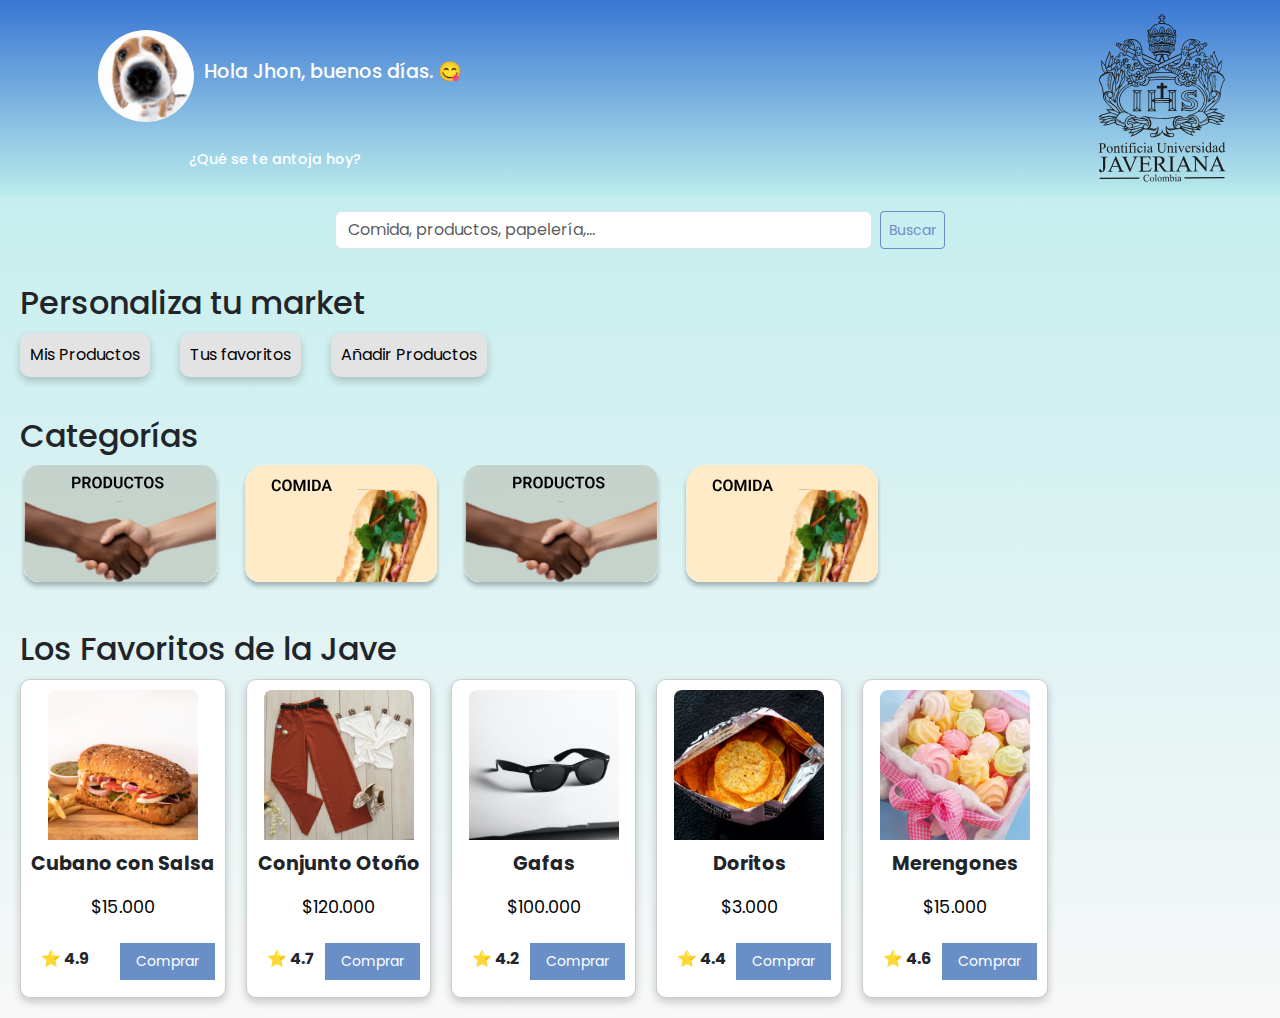
<file: src/main/resources/templates/index.html>
<!DOCTYPE html>
<html lang="es">
<head>
    <meta charset="UTF-8">
    <meta name="viewport" content="width=device-width, initial-scale=1.0">
    <title>Marketplace Javeriana</title>
    <link rel="stylesheet" href="../css/styles.css">
    <link href="https://cdn.jsdelivr.net/npm/bootstrap@5.3.0/dist/css/bootstrap.min.css" rel="stylesheet">
    <link rel="stylesheet" href="https://cdnjs.cloudflare.com/ajax/libs/font-awesome/5.15.3/css/all.min.css">
</head>
<body class="bodyHome">
    <header class="header">
        <div class="header-content">
            <div class="greeting">
                <img src="../img/usuario.svg" alt="Foto de perfil" class="profilePic">
                <h1 class="greeting-text">Hola Jhon, buenos días. 😋</h1>
                <h2 class="greeting-text-2">¿Qué se te antoja hoy?</h2>
            </div>
            
            <img src="../img/javeriana.svg" alt="Logo Javeriana" class="logo1">
        </div>
    </header>

    <section class="search-nav">
        <form class="d-flex"  role="search">
            <input class="form-control me-2" type="search" placeholder="Comida, productos, papelería,..." aria-label="Search">
            <button class="btn btn-outline-success btn-sm" type="submit">Buscar</button>
        </form>
    </section>
    
    <section class="most-searched">
        <h2 class="section-title">Personaliza tu market</h2>
        <div class="buttons">
            <a href="../templates/productos.html">
                <button class="button-item">Mis Productos</button>
            </a>
            <a href="../templates/favoritos.html">
                <button class="button-item">Tus favoritos</button>
            </a>
            <a href="../templates/aniadirProductos.html">
                <button class="button-item">Añadir Productos</button>
            </a>
        </div>
    </section>

    <section class="categories">
        <h2 class="section-title">Categorías</h2>
        <div class="category-list">
            <div class="category-item"  onclick="window.location.href = '../templates/productosComun.html'" >
                <img src="../img/producto.svg" alt="Productos" class="category-image">
            </div>
            <div class="category-item" onclick="window.location.href = '../templates/comida.html'">
                <img src="../img/comida.svg" alt="Comida" class="category-image">
            </div>
            <div class="category-item" onclick="window.location.href = '../templates/comida.html'">
                <img src="../img/producto.svg" alt="Productos" class="category-image">

            </div>
            <div class="category-item" onclick="window.location.href = '../templates/comida.html'">
                <img src="../img/comida.svg" alt="Comida" class="category-image">
            </div>
        </div>
    </section>

    <section class="favorites">
        <h2 class="section-title">Los Favoritos de la Jave</h2>
        <div class="product-list">
            <div class="product-item">
                <img src="../img/cubano.svg" alt="Cubano con Salsa" class="product-image">
                <p class="product-name">Cubano con Salsa</p>
                <p class="product-price">$15.000</p>
                 <!-- Contenedor de puntuación y favoritos -->
                <div class="rating-favorite">
                    <p class="product-rating">⭐ 4.9</p>
                    <button class="edit-btn" onclick="comProduct()">Comprar</button>
                </div>
            </div>
            <div class="product-item">
                <img src="../img/conjunto-otoño.svg" alt="Conjunto Otoño" class="product-image">
                <p class="product-name">Conjunto Otoño</p>
                <p class="product-price">$120.000</p>
                 <!-- Contenedor de puntuación y favoritos -->
                 <div class="rating-favorite">
                    <p class="product-rating">⭐ 4.7</p>
                    <button class="edit-btn" onclick="comProduct()">Comprar</button>
                </div>
            </div>
            <div class="product-item">
                <img src="../img/gafas.svg" alt="Gafas" class="product-image">
                <p class="product-name">Gafas</p>
                <p class="product-price">$100.000</p>
                 <!-- Contenedor de puntuación y favoritos -->
                 <div class="rating-favorite">
                    <p class="product-rating">⭐ 4.2</p>
                    <button class="edit-btn" onclick="comProduct()">Comprar</button>
                </div>
            </div>
            <div class="product-item">
                <img src="../img/doritos.svg" alt="Doritos" class="product-image">
                <p class="product-name">Doritos</p>
                <p class="product-price">$3.000</p>
                 <!-- Contenedor de puntuación y favoritos -->
                 <div class="rating-favorite">
                    <p class="product-rating">⭐ 4.4</p>
                    <button class="edit-btn" onclick="comProduct()">Comprar</button>
                </div>
            </div>
            <div class="product-item">
                <img src="../img/merengones.svg" alt="Merengones" class="product-image">
                <p class="product-name">Merengones</p>
                <p class="product-price">$15.000</p>
                 <!-- Contenedor de puntuación y favoritos -->
                 <div class="rating-favorite">
                    <p class="product-rating">⭐ 4.6</p>
                    <button class="edit-btn" onclick="comProduct()">Comprar</button>
                </div>
            </div>
        </div>
    </section>
    <!-- Submenu de compra -->
    <div class="submenu" id="purchaseForm" style="display: none;">
        <h3>Detalles de la compra</h3>
        <form id="purchaseDetails" onsubmit="confirmPurchase(event)">
            <div class="mb-3">
                <label for="quantity" class="form-label">Cantidad</label>
                <input type="number" class="form-control" id="quantity" placeholder="Cantidad de productos" required>
            </div>
            <div class="mb-3">
                <label for="description" class="form-label">Descripción</label>
                <input type="text" class="form-control" id="description" disabled>
            </div>
            <div class="mb-3">
                <label for="paymentMethod" class="form-label">Método de Pago</label>
                <select class="form-select" id="paymentMethod" required>
                    <option value="">Selecciona un método</option>
                    <option value="tarjeta">Tarjeta de Crédito</option>
                    <option value="efectivo">Efectivo</option>
                    <option value="paypal">PayPal</option>
                    <option value="paypal">Nequi</option>
                </select>
            </div>
            <button type="submit" class="btn btn-primary">Confirmar Compra</button>
        </form>
    </div>

    <script>
        function comProduct(productName) {
            var purchaseForm = document.getElementById("purchaseForm");

            // Alternar la visibilidad del submenú
            if (purchaseForm.style.display === "block") {
                purchaseForm.style.display = "none";  // Ocultar
            } else {
                purchaseForm.style.display = "block";  // Mostrar
                document.getElementById("description").value = productName;  // Actualizar la descripción
            }
        }

        function confirmPurchase(event) {
            event.preventDefault(); // Evitar la recarga de la página al enviar el formulario
            window.location.href = '../templates/procesarPago.html'; // Redirigir a la pasarela de pago
        }
    </script>
</body>
</html>
</file>
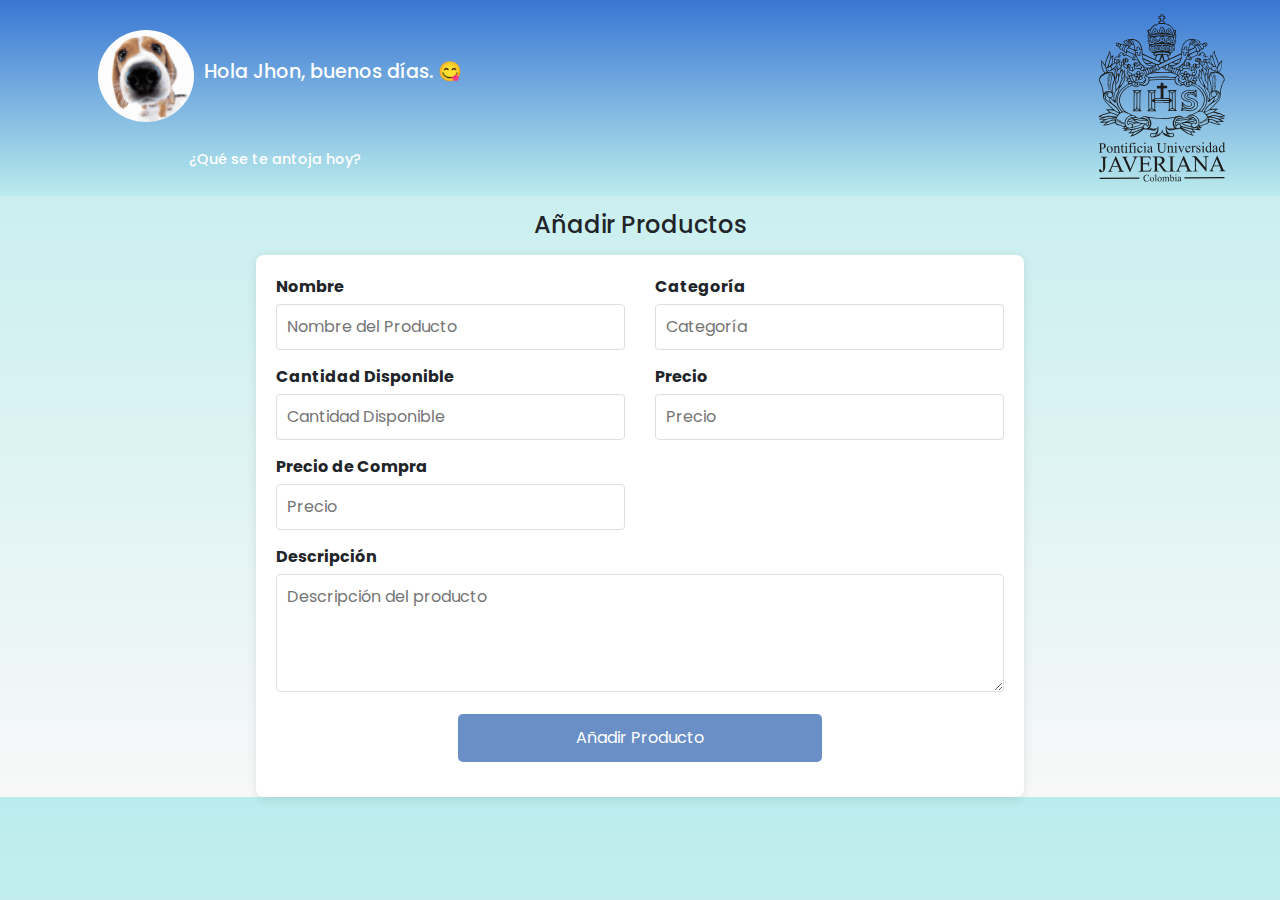
<file: src/main/resources/templates/aniadirProductos.html>
<!DOCTYPE html>
<html lang="es">
<head>
    <meta charset="UTF-8">
    <meta name="viewport" content="width=device-width, initial-scale=1.0">
    <title>Añadir Producto</title>
    <link rel="stylesheet" href="../css/styles.css">
    <link href="https://cdn.jsdelivr.net/npm/bootstrap@5.3.0/dist/css/bootstrap.min.css" rel="stylesheet">
    <link rel="stylesheet" href="https://cdnjs.cloudflare.com/ajax/libs/font-awesome/5.15.3/css/all.min.css">
</head>
<body class="bodyHome">
    <header class="header">
        <div class="header-content">
            <div class="greeting">
                <img src="../img/usuario.svg" alt="Foto de perfil" class="profilePic">
                <h1 class="greeting-text">Hola Jhon, buenos días. 😋</h1>
                <h2 class="greeting-text-2">¿Qué se te antoja hoy?</h2>
            </div>
            
            <img src="../img/javeriana.svg" alt="Logo Javeriana" class="logo1">
        </div>
    </header>

    <h1 class="title1-prod">Añadir Productos</h1>

    <section class="add-product-section">
        <form class="add-product-form">
            <!-- Nombre del Producto -->
            <div class="form-group">
                <label for="product-name">Nombre</label>
                <input type="text" id="product-name" placeholder="Nombre del Producto" required>
            </div>

            <!-- Categoría del Producto -->
            <div class="form-group">
                <label for="category">Categoría</label>
                <input type="text" id="product-name" placeholder="Categoría" required>
            </div>

            <!-- Cantidad Disponible -->
            <div class="form-group">
                <label for="quantity">Cantidad Disponible</label>
                <input type="number" id="quantity" placeholder="Cantidad Disponible" min="1" required>
            </div>

            <!-- Precio -->
            <div class="form-group">
                <label for="price">Precio</label>
                <input type="number" id="price" placeholder="Precio" min="0" step="0.01" required>
            </div>

            <!-- Precio -->
            <div class="form-group">
                <label for="price">Precio de Compra</label>
                <input type="number" id="price" placeholder="Precio" min="0" step="0.01" required>
            </div>

            <!-- Descripción -->
            <div class="form-group form-group-wide">
                <label for="description">Descripción</label>
                <textarea id="description" rows="4" placeholder="Descripción del producto" required></textarea>
            </div>

            <!-- Botón para añadir el producto -->
            <div class="form-group form-group-button">
                <button type="submit" class="add-product-btn">Añadir Producto</button>
            </div>
        </form>
    </section>
</body>
</html>
</file>
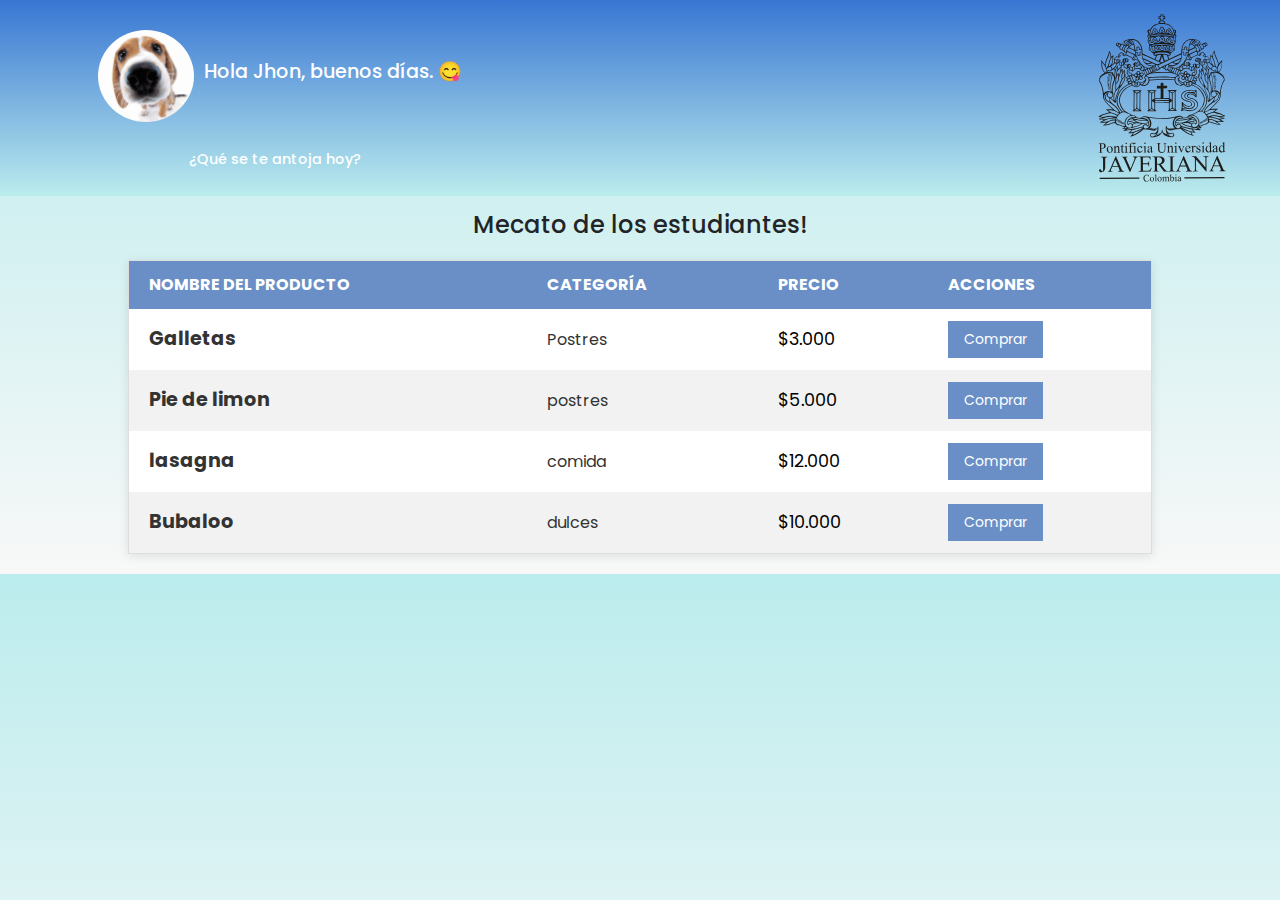
<file: src/main/resources/templates/comida.html>
<!DOCTYPE html>
<html lang="es">
<head>
    <meta charset="UTF-8">
    <meta name="viewport" content="width=device-width, initial-scale=1.0">
    <title>Tus Productos</title>
    <link rel="stylesheet" href="../css/styles.css">
    <link href="https://cdn.jsdelivr.net/npm/bootstrap@5.3.0/dist/css/bootstrap.min.css" rel="stylesheet">
    <link rel="stylesheet" href="https://cdnjs.cloudflare.com/ajax/libs/font-awesome/5.15.3/css/all.min.css">
</head>
<body class="bodyHome">
    <header class="header">
        <div class="header-content">
            <div class="greeting">
                <img src="../img/usuario.svg" alt="Foto de perfil" class="profilePic">
                <h1 class="greeting-text">Hola Jhon, buenos días. 😋</h1>
                <h2 class="greeting-text-2">¿Qué se te antoja hoy?</h2>
            </div>
            
            <img src="../img/javeriana.svg" alt="Logo Javeriana" class="logo1">
        </div>
    </header>

    <h1 class="title1-prod">Mecato de los estudiantes!</h1>

    <section class="product-section">
        <table class>
            <thead>
                <tr class>
                    <th>Nombre del Producto</th>
                    <th>Categoría</th>
                    <th>Precio</th>
                    <th>Acciones</th>
                </tr>
            </thead>
            <tbody>
                <!-- Productos de ejemplo -->
                <tr class="product-row">
                    <td class="product-name">Galletas</td>
                    <td class="product-category">Postres</td>
                    <td class="product-price">$3.000</td>
                    <td class="product-actions"><button class="edit-btn" onclick="comProduct('Libreta Universitaria')">Comprar</button></td>
                </tr>
                <tr class="product-row">
                    <td class="product-name">Pie de limon</td>
                    <td class="product-category">postres</td>
                    <td class="product-price">$5.000</td>
                    <td class="product-actions"><button class="edit-btn" onclick="comProduct('Laptop HP')">Comprar</button></td>
                </tr>
                <tr class="product-row">
                    <td class="product-name">lasagna</td>
                    <td class="product-category">comida</td>
                    <td class="product-price">$12.000</td>
                    <td class="product-actions"><button class="edit-btn" onclick="comProduct('Mochila Escolar')">Comprar</button></td>
                </tr>
                <tr class="product-row">
                    <td class="product-name">Bubaloo</td>
                    <td class="product-category">dulces</td>
                    <td class="product-price">$10.000</td>
                    <td class="product-actions"><button class="edit-btn" onclick="comProduct('Calculadora Científica')">Comprar</button></td>
                </tr>
            </tbody>
        </table>
    </section>

       <!-- Submenu de compra -->
       <div class="submenu" id="purchaseForm" style="display: none;">
        <h3>Detalles de la compra</h3>
        <form id="purchaseDetails" onsubmit="confirmPurchase(event)">
            <div class="mb-3">
                <label for="quantity" class="form-label">Cantidad</label>
                <input type="number" class="form-control" id="quantity" placeholder="Cantidad de productos" required>
            </div>
            <div class="mb-3">
                <label for="description" class="form-label">Descripción</label>
                <input type="text" class="form-control" id="description" disabled>
            </div>
            <div class="mb-3">
                <label for="paymentMethod" class="form-label">Método de Pago</label>
                <select class="form-select" id="paymentMethod" required>
                    <option value="">Selecciona un método</option>
                    <option value="tarjeta">Tarjeta de Crédito</option>
                    <option value="efectivo">Efectivo</option>
                    <option value="paypal">PayPal</option>
                    <option value="paypal">Nequi</option>
                </select>
            </div>
            <button type="submit" class="btn btn-primary">Confirmar Compra</button>
        </form>
    </div>

    <script>
        function comProduct(productName) {
            var purchaseForm = document.getElementById("purchaseForm");

            // Alternar la visibilidad del submenú
            if (purchaseForm.style.display === "block") {
                purchaseForm.style.display = "none";  // Ocultar
            } else {
                purchaseForm.style.display = "block";  // Mostrar
                document.getElementById("description").value = productName;  // Actualizar la descripción
            }
        }

        function confirmPurchase(event) {
            event.preventDefault(); // Evitar la recarga de la página al enviar el formulario
            window.location.href = '../templates/procesarPago.html'; // Redirigir a la pasarela de pago
        }
    </script>
    
</body>
</html>
</file>
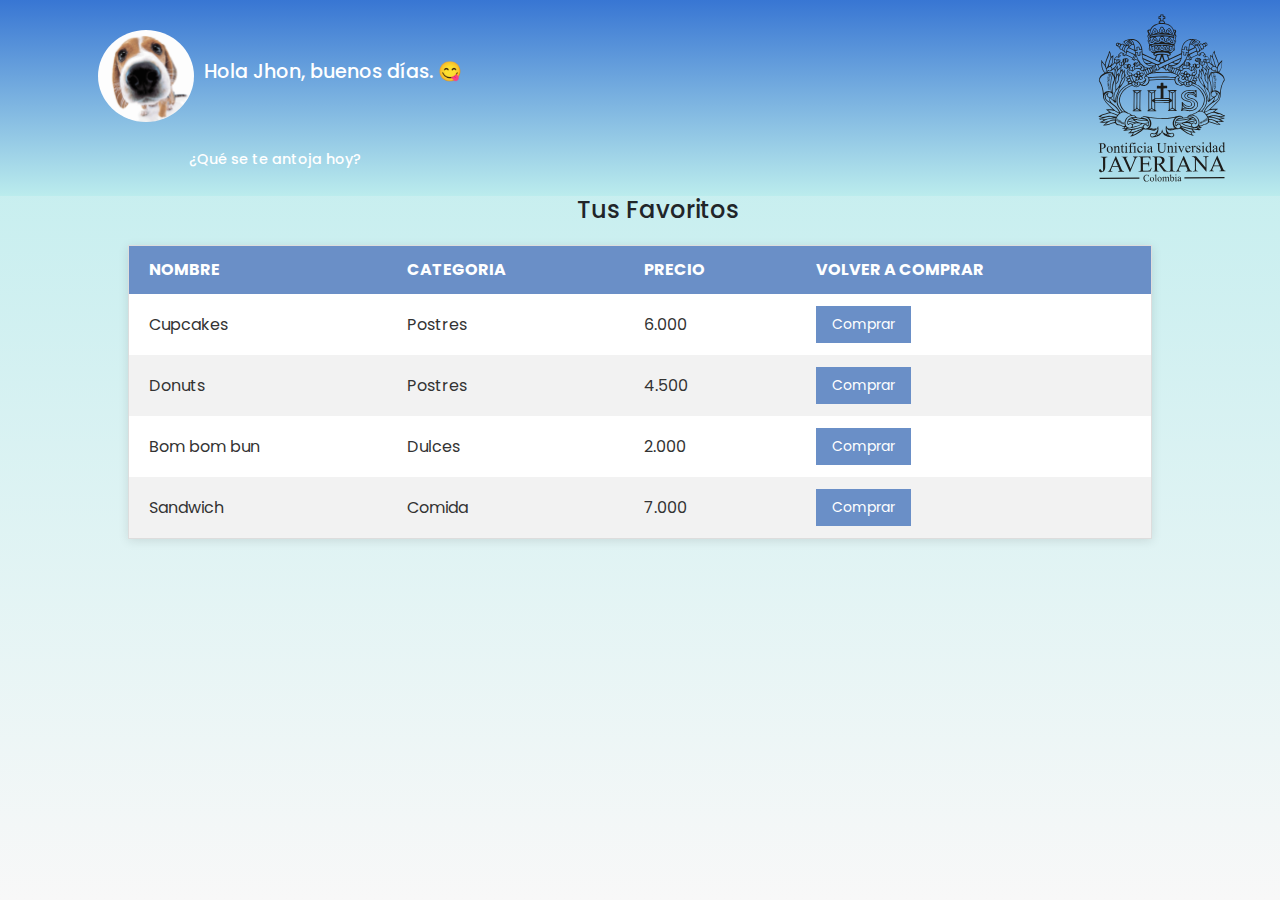
<file: src/main/resources/templates/favoritos.html>
<!DOCTYPE html>
<html lang="es" class="html-fav">
<head>
    <meta charset="UTF-8">
    <meta name="viewport" content="width=device-width, initial-scale=1.0">
    <title>Tus Favoritos</title>
    <link rel="stylesheet" href="../css/styles.css">
    <link href="https://cdn.jsdelivr.net/npm/bootstrap@5.3.0/dist/css/bootstrap.min.css" rel="stylesheet">
    <link rel="stylesheet" href="https://cdnjs.cloudflare.com/ajax/libs/font-awesome/5.15.3/css/all.min.css">
</head>
<body class="bodyHome">
    <header class="header">
        <div class="header-content">
            <div class="greeting">
                <img src="../img/usuario.svg" alt="Foto de perfil" class="profilePic">
                <h1 class="greeting-text">Hola Jhon, buenos días. 😋</h1>
                <h2 class="greeting-text-2">¿Qué se te antoja hoy?</h2>
            </div>
            
            <img src="../img/javeriana.svg" alt="Logo Javeriana" class="logo1">
        </div>
    </header>


    <h1 class="title1-fav">Tus Favoritos</h1>
    <table id="userTable" border="1">
        <thead>
            <tr>
                <th>nombre</th>
                <th>Categoria</th>
                <th>Precio</th>
                <th>Volver a Comprar</th>
            </tr>
        </thead>
        <tbody>
            <!-- Las filas se llenarán dinámicamente con el back -->
             <!-- Filas de ejemplo -->
            <tr>
                <td>Cupcakes</td>
                <td>Postres</td>
                <td>6.000</td>
                <td><button class="edit-btn" onclick="comProduct()">Comprar</button></td>
            </tr>
            <tr>
                <td>Donuts</td>
                <td>Postres</td>
                <td>4.500</td>
                <td><button class="edit-btn" onclick="comProduct()">Comprar</button></td>
            </tr>
            <tr>
                <td>Bom bom bun</td>
                <td>Dulces</td>
                <td>2.000</td>
                <td><button class="edit-btn" onclick="comProduct()">Comprar</button></td>
            </tr>
            <tr>
                <td>Sandwich</td>
                <td>Comida</td>
                <td>7.000</td>
                <td><button class="edit-btn" onclick="comProduct()">Comprar</button></td>
            </tr>
        </tbody>
    </table>

         <!-- Submenu de compra -->
    <div class="submenu" id="purchaseForm" style="display: none;">
        <h3>Detalles de la compra</h3>
        <form id="purchaseDetails" onsubmit="confirmPurchase(event)">
            <div class="mb-3">
                <label for="quantity" class="form-label">Cantidad</label>
                <input type="number" class="form-control" id="quantity" placeholder="Cantidad de productos" required>
            </div>
            <div class="mb-3">
                <label for="description" class="form-label">Descripción</label>
                <input type="text" class="form-control" id="description" disabled>
            </div>
            <div class="mb-3">
                <label for="paymentMethod" class="form-label">Método de Pago</label>
                <select class="form-select" id="paymentMethod" required>
                    <option value="">Selecciona un método</option>
                    <option value="tarjeta">Tarjeta de Crédito</option>
                    <option value="efectivo">Efectivo</option>
                    <option value="paypal">PayPal</option>
                    <option value="paypal">Nequi</option>
                </select>
            </div>
            <button type="submit" class="btn btn-primary">Confirmar Compra</button>
        </form>
    </div>

    <script>
        function comProduct(productName) {
            var purchaseForm = document.getElementById("purchaseForm");

            // Alternar la visibilidad del submenú
            if (purchaseForm.style.display === "block") {
                purchaseForm.style.display = "none";  // Ocultar
            } else {
                purchaseForm.style.display = "block";  // Mostrar
                document.getElementById("description").value = productName;  // Actualizar la descripción
            }
        }

        function confirmPurchase(event) {
            event.preventDefault(); // Evitar la recarga de la página al enviar el formulario
            window.location.href = '../templates/procesarPago.html'; // Redirigir a la pasarela de pago
        }
    </script>

</body>

</html>
</file>
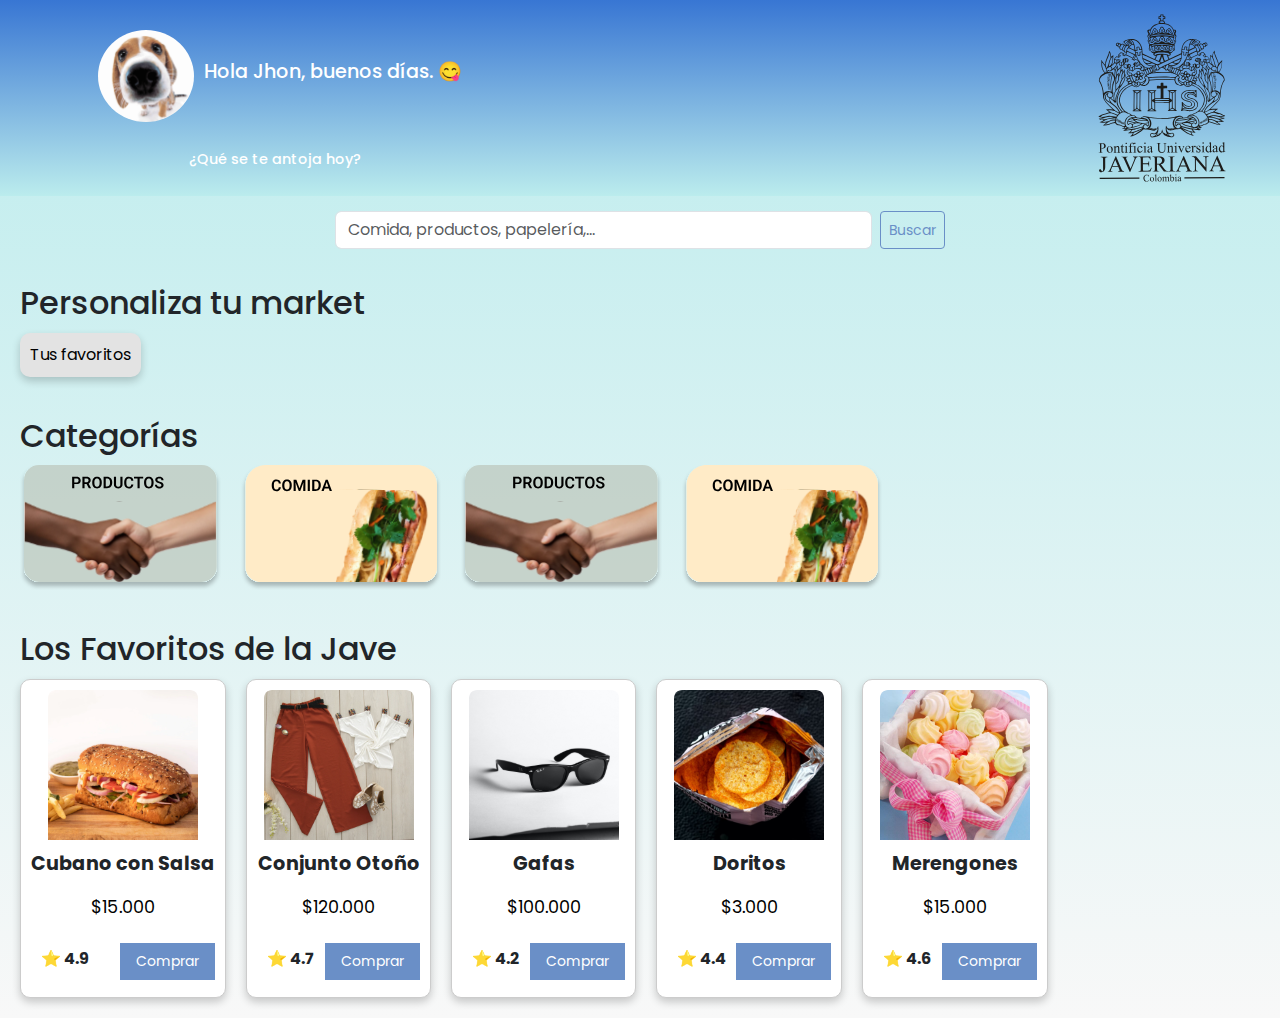
<file: src/main/resources/templates/indexComun.html>
<!DOCTYPE html>
<html lang="es">
<head>
    <meta charset="UTF-8">
    <meta name="viewport" content="width=device-width, initial-scale=1.0">
    <title>Marketplace Javeriana</title>
    <link rel="stylesheet" href="../css/styles.css">
    <link href="https://cdn.jsdelivr.net/npm/bootstrap@5.3.0/dist/css/bootstrap.min.css" rel="stylesheet">
    <link rel="stylesheet" href="https://cdnjs.cloudflare.com/ajax/libs/font-awesome/5.15.3/css/all.min.css">
</head>
<body class="bodyHome">
    <header class="header">
        <div class="header-content">
            <div class="greeting">
                <img src="../img/usuario.svg" alt="Foto de perfil" class="profilePic">
                <h1 class="greeting-text">Hola Jhon, buenos días. 😋</h1>
                <h2 class="greeting-text-2">¿Qué se te antoja hoy?</h2>
            </div>
            
            <img src="../img/javeriana.svg" alt="Logo Javeriana" class="logo1">
        </div>
    </header>

    <section class="search-nav">
        <form class="d-flex"  role="search">
            <input class="form-control me-2" type="search" placeholder="Comida, productos, papelería,..." aria-label="Search">
            <button class="btn btn-outline-success btn-sm" type="submit">Buscar</button>
        </form>
    </section>
    
    <section class="most-searched">
        <h2 class="section-title">Personaliza tu market</h2>
        <div class="buttons">
            <a href="../templates/favoritos.html">
                <button class="button-item">Tus favoritos</button>
            </a>
        </div>
    </section>

    <section class="categories">
        <h2 class="section-title">Categorías</h2>
        <div class="category-list">
            <div class="category-item"  onclick="window.location.href = '../templates/productosComun.html'" >
                <img src="../img/producto.svg" alt="Productos" class="category-image">
            </div>
            <div class="category-item" onclick="window.location.href = '../templates/comida.html'">
                <img src="../img/comida.svg" alt="Comida" class="category-image">
            </div>
            <div class="category-item" onclick="window.location.href = '../templates/productosComun.html'">
                <img src="../img/producto.svg" alt="Productos" class="category-image">

            </div>
            <div class="category-item" onclick="window.location.href = '../templates/comida.html'">
                <img src="../img/comida.svg" alt="Comida" class="category-image">
            </div>
        </div>
    </section>

    <section class="favorites">
        <h2 class="section-title">Los Favoritos de la Jave</h2>
        <div class="product-list">
            <div class="product-item">
                <img src="../img/cubano.svg" alt="Cubano con Salsa" class="product-image">
                <p class="product-name">Cubano con Salsa</p>
                <p class="product-price">$15.000</p>
                 <!-- Contenedor de puntuación y favoritos -->
                <div class="rating-favorite">
                    <p class="product-rating">⭐ 4.9</p>
                    <button class="edit-btn" onclick="comProduct()">Comprar</button>
                </div>
            </div>
            <div class="product-item">
                <img src="../img/conjunto-otoño.svg" alt="Conjunto Otoño" class="product-image">
                <p class="product-name">Conjunto Otoño</p>
                <p class="product-price">$120.000</p>
                 <!-- Contenedor de puntuación y favoritos -->
                 <div class="rating-favorite">
                    <p class="product-rating">⭐ 4.7</p>
                    <button class="edit-btn" onclick="comProduct()">Comprar</button>
                </div>
            </div>
            <div class="product-item">
                <img src="../img/gafas.svg" alt="Gafas" class="product-image">
                <p class="product-name">Gafas</p>
                <p class="product-price">$100.000</p>
                 <!-- Contenedor de puntuación y favoritos -->
                 <div class="rating-favorite">
                    <p class="product-rating">⭐ 4.2</p>
                    <button class="edit-btn" onclick="comProduct()">Comprar</button>
                </div>
            </div>
            <div class="product-item">
                <img src="../img/doritos.svg" alt="Doritos" class="product-image">
                <p class="product-name">Doritos</p>
                <p class="product-price">$3.000</p>
                 <!-- Contenedor de puntuación y favoritos -->
                 <div class="rating-favorite">
                    <p class="product-rating">⭐ 4.4</p>
                    <button class="edit-btn" onclick="comProduct()">Comprar</button>
                </div>
            </div>
            <div class="product-item">
                <img src="../img/merengones.svg" alt="Merengones" class="product-image">
                <p class="product-name">Merengones</p>
                <p class="product-price">$15.000</p>
                 <!-- Contenedor de puntuación y favoritos -->
                 <div class="rating-favorite">
                    <p class="product-rating">⭐ 4.6</p>
                    <button class="edit-btn" onclick="comProduct()">Comprar</button>
                </div>
            </div>
        </div>
    </section>
    <!-- Submenu de compra -->
    <div class="submenu" id="purchaseForm" style="display: none;">
        <h3>Detalles de la compra</h3>
        <form id="purchaseDetails" onsubmit="confirmPurchase(event)">
            <div class="mb-3">
                <label for="quantity" class="form-label">Cantidad</label>
                <input type="number" class="form-control" id="quantity" placeholder="Cantidad de productos" required>
            </div>
            <div class="mb-3">
                <label for="description" class="form-label">Descripción</label>
                <input type="text" class="form-control" id="description" disabled>
            </div>
            <div class="mb-3">
                <label for="paymentMethod" class="form-label">Método de Pago</label>
                <select class="form-select" id="paymentMethod" required>
                    <option value="">Selecciona un método</option>
                    <option value="tarjeta">Tarjeta de Crédito</option>
                    <option value="efectivo">Efectivo</option>
                    <option value="paypal">PayPal</option>
                    <option value="paypal">Nequi</option>
                </select>
            </div>
            <button type="submit" class="btn btn-primary">Confirmar Compra</button>
        </form>
    </div>

    <script>
        function comProduct(productName) {
            var purchaseForm = document.getElementById("purchaseForm");

            // Alternar la visibilidad del submenú
            if (purchaseForm.style.display === "block") {
                purchaseForm.style.display = "none";  // Ocultar
            } else {
                purchaseForm.style.display = "block";  // Mostrar
                document.getElementById("description").value = productName;  // Actualizar la descripción
            }
        }

        function confirmPurchase(event) {
            event.preventDefault(); // Evitar la recarga de la página al enviar el formulario
            window.location.href = '../templates/procesarPago.html'; // Redirigir a la pasarela de pago
        }
    </script>
</body>
</html>
</file>
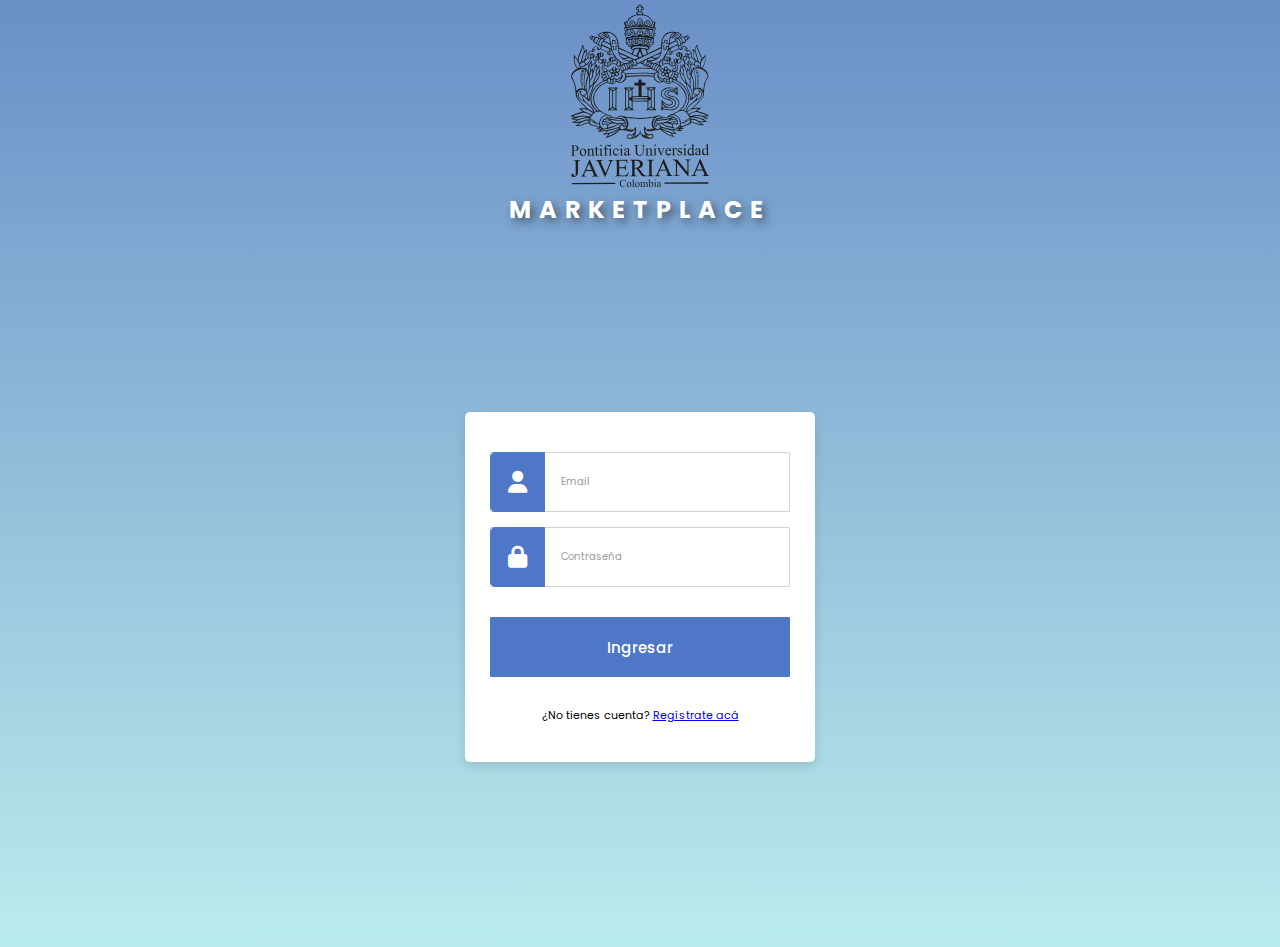
<file: src/main/resources/templates/login.html>
<!DOCTYPE html>
<html lang="es">
<head>
    <meta charset="utf-8" />
    <meta name="viewport" content="width=device-width, initial-scale=1.0" />
    <title>Iniciar Sesión</title>
    <link rel="stylesheet" href="../css/styles.css" />
    <link rel="stylesheet" href="https://cdnjs.cloudflare.com/ajax/libs/font-awesome/6.6.0/css/all.min.css" />
</head>

<body>
    <div class="divLogoLogin">
        <img src="../img/javeriana.svg" alt="" class="logoJaveLogin">
    </div>
    <div>
        <h1 class="tituloLog">MARKETPLACE</h1>
    </div>

    <div class="bodyForm">
        <div class="wrapper">
            <!-- Cambié el action a # para que no recargue y llame la función -->
            <form onsubmit="return redirectBasedOnUserType()">
                <div class="row">
                    <i class="fas fa-user"></i>
                    <input type="text" placeholder="Email" required />
                </div>
                <div class="row">
                    <i class="fas fa-lock"></i>
                    <input type="password" placeholder="Contraseña" required />
                </div>
                
                <div class="row button">
                    <input type="submit" value="Ingresar"/>
                </div>
                
                <div class="signup-link">¿No tienes cuenta? <a href="../templates/register.html">Regístrate acá</a></div>
            </form>
        </div>
    </div>

    <script>
        function redirectBasedOnUserType() {
            // Obtener el tipo de usuario desde localStorage
            const userType = localStorage.getItem('userType');

            if (userType === 'emprendedor') {
                // Redirige a la página del emprendedor
                window.location.href = '../templates/index.html';
            } else if (userType === 'usuario') {
                // Redirige a la página del usuario común
                window.location.href = '../templates/indexComun.html';
            } else {
                alert('Tipo de usuario no reconocido.');
            }

            // Retornar false para evitar el envío del formulario
            return false;
        }
    </script>
</body>
</html>
</file>
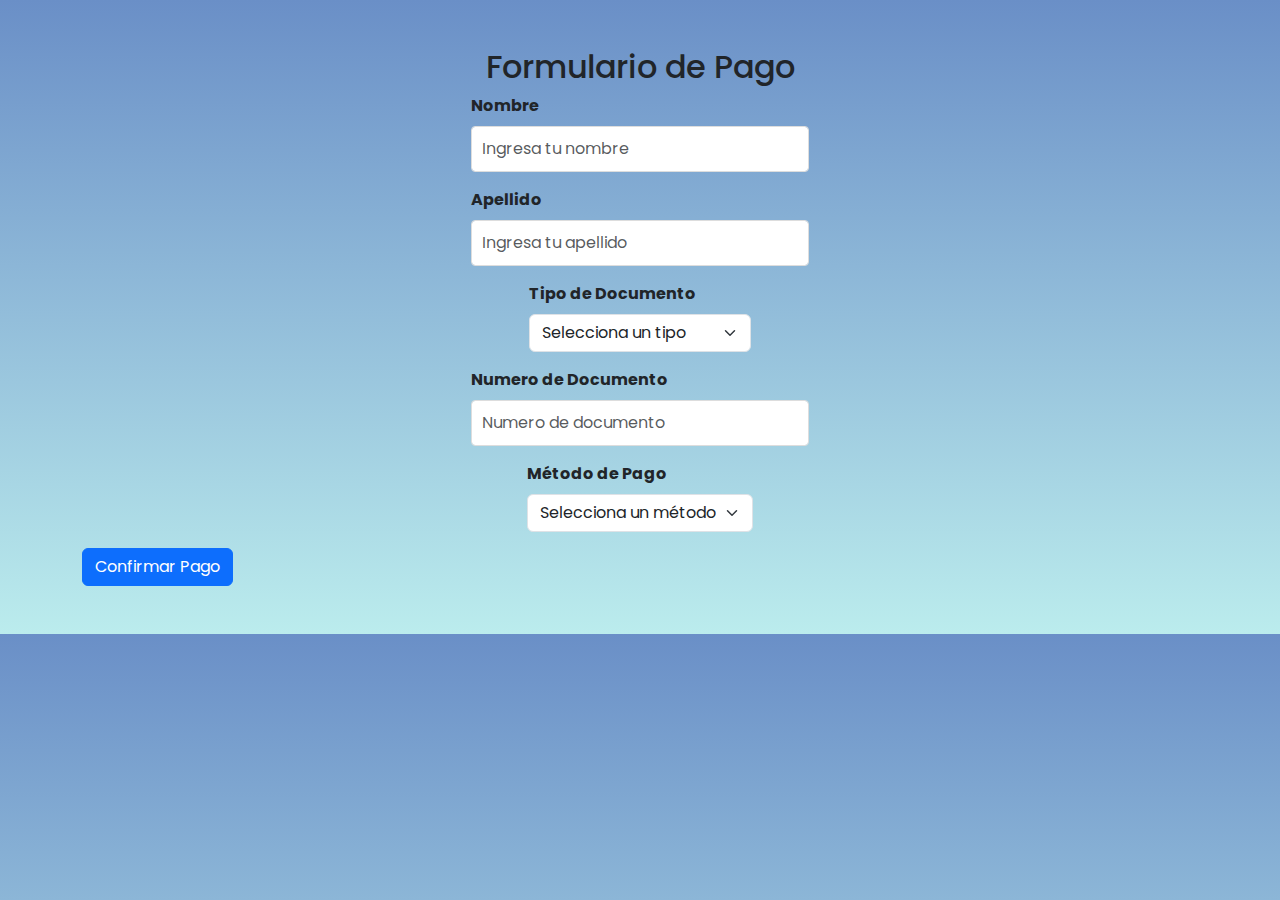
<file: src/main/resources/templates/procesarPago.html>
<!DOCTYPE html>
<html lang="es">
<head>
    <meta charset="UTF-8">
    <meta name="viewport" content="width=device-width, initial-scale=1.0">
    <title>Pasarela de Pago</title>
    <link rel="stylesheet" href="../css/styles.css">
    <link href="https://cdn.jsdelivr.net/npm/bootstrap@5.3.0/dist/css/bootstrap.min.css" rel="stylesheet">
    <style>
        .card-details {
            display: none; /* Ocultar los detalles de la tarjeta por defecto */
        }
    </style>
</head>
<body>
    <div class="container my-5">
        <h2 class="text-center">Formulario de Pago</h2>
        
        <!-- Formulario de pago -->
        <form id="paymentForm" class="formularioPagos">
            <!-- Datos del cliente -->
            <div class="mb-3">
                <label for="firstName" class="form-label">Nombre</label>
                <input type="text" class="form-control" id="firstName" placeholder="Ingresa tu nombre" required>
            </div>
            <div class="mb-3">
                <label for="lastName" class="form-label">Apellido</label>
                <input type="text" class="form-control" id="lastName" placeholder="Ingresa tu apellido" required>
            </div>
            <div class="mb-3">
                <label for="docType" class="form-label">Tipo de Documento</label>
                <select class="form-select" id="docType" required>
                    <option value="">Selecciona un tipo</option>
                    <option value="cc">Cédula de Ciudadanía</option>
                    <option value="ti">Tarjeta de Identidad</option>
                    <option value="pasaporte">Pasaporte</option>
                </select>
            </div>
            <div class="mb-3">
                <label for="idCliente" class="form-label">Numero de Documento</label>
                <input type="text" class="form-control" id="idCliente" placeholder="Numero de documento" required>
            </div>

            <!-- Método de pago -->
            <div class="mb-3">
                <label for="paymentMethod" class="form-label">Método de Pago</label>
                <select class="form-select" id="paymentMethod" onchange="showCardFields()" required>
                    <option value="">Selecciona un método</option>
                    <option value="tarjeta">Pago con Tarjeta</option>
                    <option value="efectivo">Pago en Efectivo</option>
                </select>
            </div>

            <!-- Campos de tarjeta (ocultos por defecto) -->
            <div class="card-details" id="cardDetails">
                <div class="mb-3">
                    <label for="cardNumber" class="form-label">Número de Tarjeta</label>
                    <input type="text" class="form-control" id="cardNumber" placeholder="Ingresa el número de tu tarjeta" required>
                </div>
                <div class="mb-3">
                    <label for="expirationDate" class="form-label">Fecha de Expiración</label>
                    <input type="month" class="form-control" id="expirationDate" required>
                </div>
                <div class="mb-3">
                    <label for="cvv" class="form-label">CVV</label>
                    <input type="text" class="form-control" id="cvv" placeholder="Ingresa el código de seguridad (CVV)" required>
                </div>
            </div>

            <!-- Botón de envío -->
            <button type="submit" class="btn btn-primary">Confirmar Pago</button>
        </form>
    </div>

    <script>
        // Función para mostrar los campos de tarjeta si se selecciona 'Pago con Tarjeta'
        function showCardFields() {
            var paymentMethod = document.getElementById("paymentMethod").value;
            var cardDetails = document.getElementById("cardDetails");

            if (paymentMethod === "tarjeta") {
                cardDetails.style.display = "block"; // Mostrar los campos de tarjeta
            } else {
                cardDetails.style.display = "none"; // Ocultar los campos de tarjeta
            }
        }
    </script>
</body>
</html>
</file>
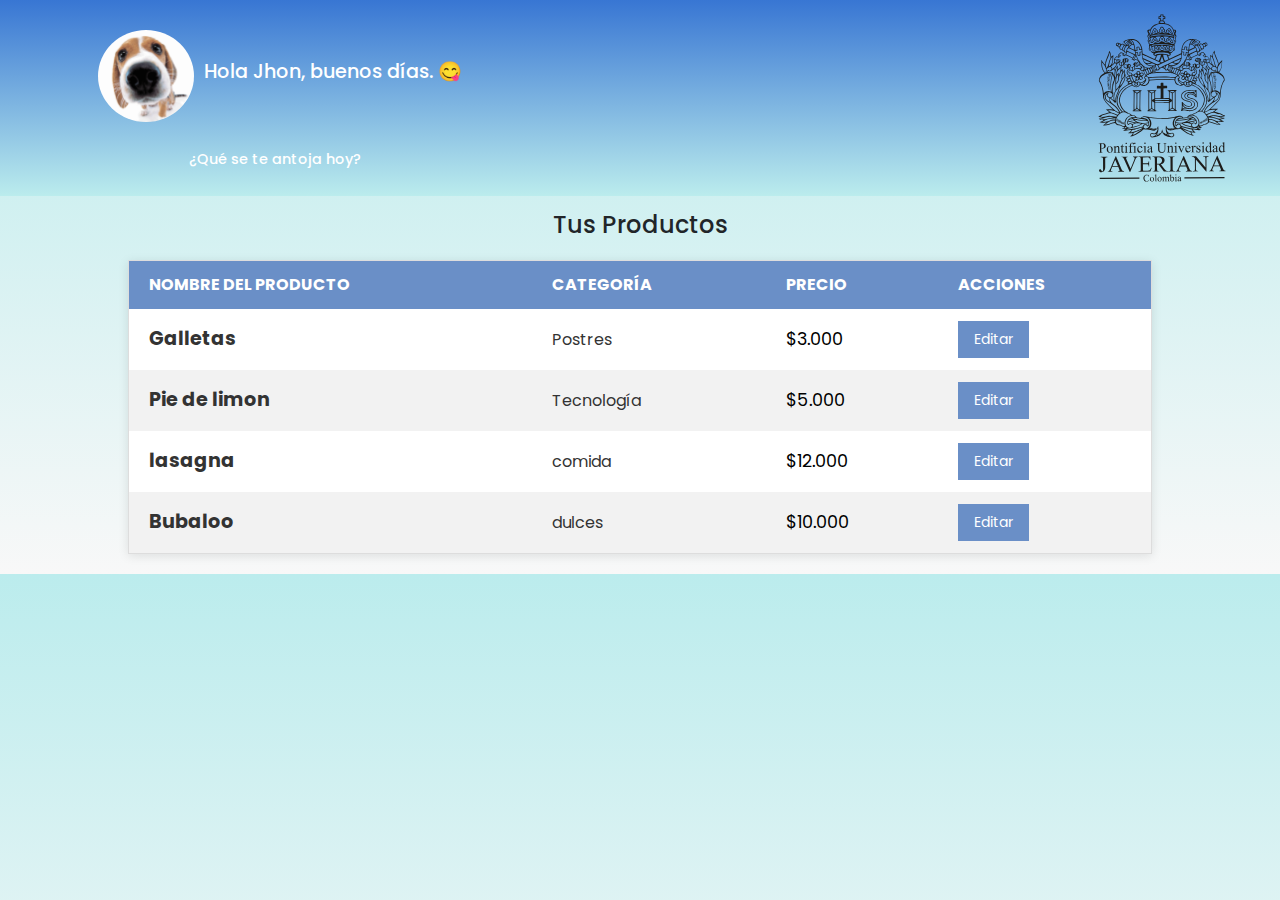
<file: src/main/resources/templates/productos.html>
<!DOCTYPE html>
<html lang="es">
<head>
    <meta charset="UTF-8">
    <meta name="viewport" content="width=device-width, initial-scale=1.0">
    <title>Tus Productos</title>
    <link rel="stylesheet" href="../css/styles.css">
    <link href="https://cdn.jsdelivr.net/npm/bootstrap@5.3.0/dist/css/bootstrap.min.css" rel="stylesheet">
    <link rel="stylesheet" href="https://cdnjs.cloudflare.com/ajax/libs/font-awesome/5.15.3/css/all.min.css">
</head>
<body class="bodyHome">
    <header class="header">
        <div class="header-content">
            <div class="greeting">
                <img src="../img/usuario.svg" alt="Foto de perfil" class="profilePic">
                <h1 class="greeting-text">Hola Jhon, buenos días. 😋</h1>
                <h2 class="greeting-text-2">¿Qué se te antoja hoy?</h2>
            </div>
            
            <img src="../img/javeriana.svg" alt="Logo Javeriana" class="logo1">
        </div>
    </header>

    <h1 class="title1-prod">Tus Productos</h1>

    <section class="product-section">
        <table class>
            <thead>
                <tr class>
                    <th>Nombre del Producto</th>
                    <th>Categoría</th>
                    <th>Precio</th>
                    <th>Acciones</th>
                </tr>
            </thead>
            <tbody>
                <!-- Productos de ejemplo -->
                <tr class="product-row">
                    <td class="product-name">Galletas</td>
                    <td class="product-category">Postres</td>
                    <td class="product-price">$3.000</td>
                    <td class="product-actions"><button class="edit-btn" onclick="editProduct('Libreta Universitaria')">Editar</button></td>
                </tr>
                <tr class="product-row">
                    <td class="product-name">Pie de limon</td>
                    <td class="product-category">Tecnología</td>
                    <td class="product-price">$5.000</td>
                    <td class="product-actions"><button class="edit-btn" onclick="editProduct('Laptop HP')">Editar</button></td>
                </tr>
                <tr class="product-row">
                    <td class="product-name">lasagna</td>
                    <td class="product-category">comida</td>
                    <td class="product-price">$12.000</td>
                    <td class="product-actions"><button class="edit-btn" onclick="editProduct('Mochila Escolar')">Editar</button></td>
                </tr>
                <tr class="product-row">
                    <td class="product-name">Bubaloo</td>
                    <td class="product-category">dulces</td>
                    <td class="product-price">$10.000</td>
                    <td class="product-actions"><button class="edit-btn" onclick="editProduct('Calculadora Científica')">Editar</button></td>
                </tr>
            </tbody>
        </table>
    </section>
    
     <!-- Submenu de compra -->
     <div class="submenu" id="purchaseForm">
        <h3>Detalles de la compra</h3>
        <form id="purchaseDetails">
            <div class="mb-3">
                <label for="nombre" class="form-label">Nombre</label>
                <input type="text" class="form-control" id="nombre" placeholder="nombre del producto" required>
            </div>
            <div class="mb-3">
                <label for="Categoria" class="form-label">Categoría</label>
                <input type="text" class="form-control" id="Categoria" placeholder="Categoría" required>
            </div>
            <div class="mb-3">
                <label for="Precio" class="form-label">Precio</label>
                <input type="text" aclass="form-control" id="Categoria" placeholder="Precio" required>
            </div>
            <button type="submit" class="btn btn-primary">Confirmar</button>
        </form>
    </div>

    <script>
       function editProduct(productName) {
            // Obtener el submenú
            var purchaseForm = document.getElementById("purchaseForm");

            // Alternar la visibilidad del submenú
            if (purchaseForm.style.display === "block") {
                purchaseForm.style.display = "none";  // Ocultar
            } else {
                purchaseForm.style.display = "block";  // Mostrar
                document.getElementById("description").value = productName;  // Actualizar la descripción
            }
        }
    </script>

</body>
</html>
</file>
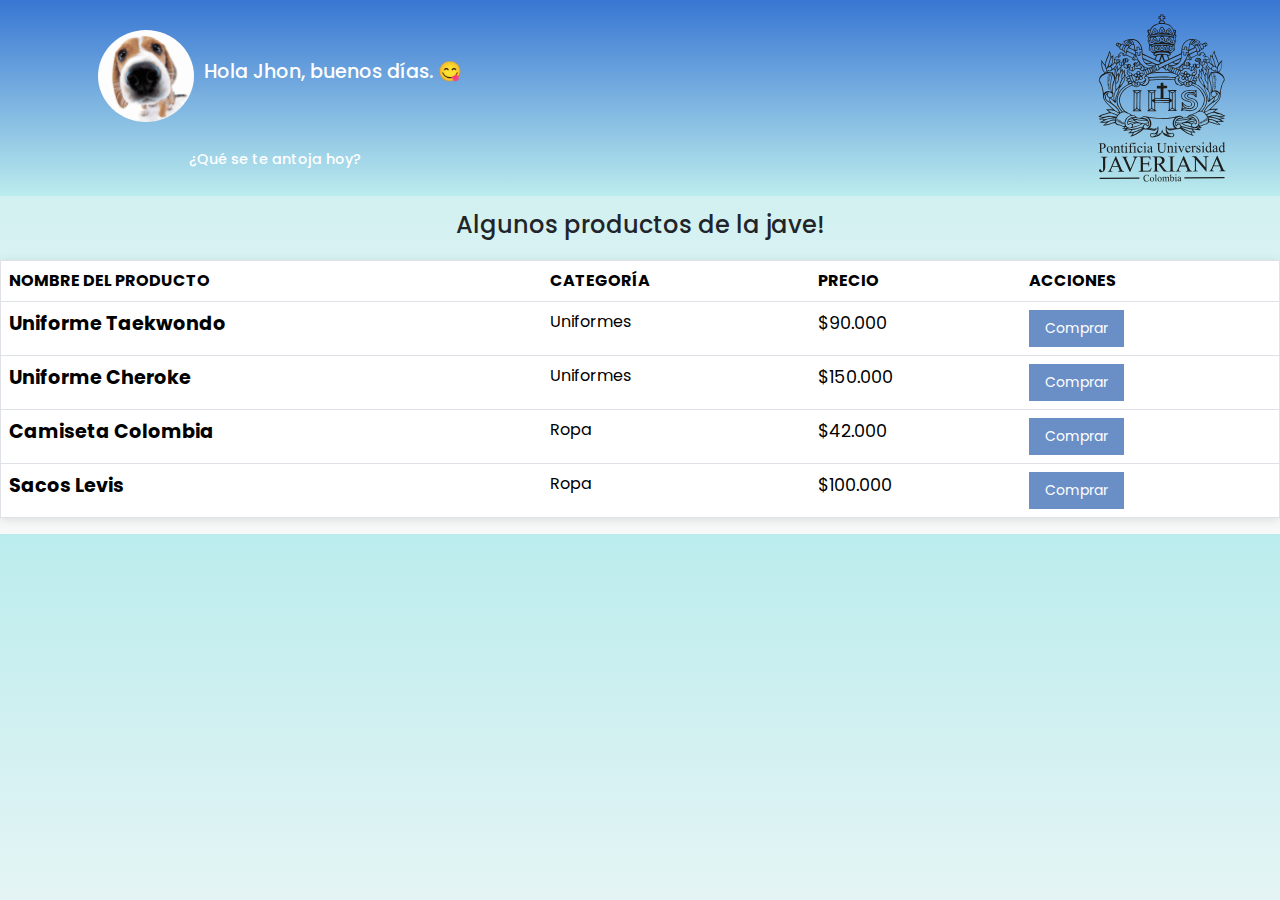
<file: src/main/resources/templates/productosComun.html>
<!DOCTYPE html>
<html lang="es">
<head>
    <meta charset="UTF-8">
    <meta name="viewport" content="width=device-width, initial-scale=1.0">
    <title>Tus Productos</title>
    <link rel="stylesheet" href="../css/styles.css">
    <link href="https://cdn.jsdelivr.net/npm/bootstrap@5.3.0/dist/css/bootstrap.min.css" rel="stylesheet">
    <link rel="stylesheet" href="https://cdnjs.cloudflare.com/ajax/libs/font-awesome/5.15.3/css/all.min.css">
</head>
<body class="bodyHome">
    <header class="header">
        <div class="header-content">
            <div class="greeting">
                <img src="../img/usuario.svg" alt="Foto de perfil" class="profilePic">
                <h1 class="greeting-text">Hola Jhon, buenos días. 😋</h1>
                <h2 class="greeting-text-2">¿Qué se te antoja hoy?</h2>
            </div>
            
            <img src="../img/javeriana.svg" alt="Logo Javeriana" class="logo1">
        </div>
    </header>

    <h1 class="title1-prod">Algunos productos de la jave!</h1>

    <section class="product-section">
        <table class="table">
            <thead>
                <tr>
                    <th>Nombre del Producto</th>
                    <th>Categoría</th>
                    <th>Precio</th>
                    <th>Acciones</th>
                </tr>
            </thead>
            <tbody>
                <!-- Productos de ejemplo -->
                <tr class="product-row">
                    <td class="product-name">Uniforme Taekwondo</td>
                    <td class="product-category">Uniformes</td>
                    <td class="product-price">$90.000</td>
                    <td class="product-actions"><button class="edit-btn" onclick="comProduct('Uniforme Taekwondo')">Comprar</button></td>
                </tr>
                <tr class="product-row">
                    <td class="product-name">Uniforme Cheroke</td>
                    <td class="product-category">Uniformes</td>
                    <td class="product-price">$150.000</td>
                    <td class="product-actions"><button class="edit-btn" onclick="comProduct('Uniforme Cheroke')">Comprar</button></td>
                </tr>
                <tr class="product-row">
                    <td class="product-name">Camiseta Colombia</td>
                    <td class="product-category">Ropa</td>
                    <td class="product-price">$42.000</td>
                    <td class="product-actions"><button class="edit-btn" onclick="comProduct('Camiseta Colombia')">Comprar</button></td>
                </tr>
                <tr class="product-row">
                    <td class="product-name">Sacos Levis</td>
                    <td class="product-category">Ropa</td>
                    <td class="product-price">$100.000</td>
                    <td class="product-actions"><button class="edit-btn" onclick="comProduct('Sacos Levis')">Comprar</button></td>
                </tr>
            </tbody>
        </table>
    </section>

       <!-- Submenu de compra -->
       <div class="submenu" id="purchaseForm" style="display: none;">
        <h3>Detalles de la compra</h3>
        <form id="purchaseDetails" onsubmit="confirmPurchase(event)">
            <div class="mb-3">
                <label for="quantity" class="form-label">Cantidad</label>
                <input type="number" class="form-control" id="quantity" placeholder="Cantidad de productos" required>
            </div>
            <div class="mb-3">
                <label for="description" class="form-label">Descripción</label>
                <input type="text" class="form-control" id="description" disabled>
            </div>
            <div class="mb-3">
                <label for="paymentMethod" class="form-label">Método de Pago</label>
                <select class="form-select" id="paymentMethod" required>
                    <option value="">Selecciona un método</option>
                    <option value="tarjeta">Tarjeta de Crédito</option>
                    <option value="efectivo">Efectivo</option>
                    <option value="paypal">PayPal</option>
                    <option value="paypal">Nequi</option>
                </select>
            </div>
            <button type="submit" class="btn btn-primary">Confirmar Compra</button>
        </form>
    </div>

    <script>
        function comProduct(productName) {
            var purchaseForm = document.getElementById("purchaseForm");

            // Alternar la visibilidad del submenú
            if (purchaseForm.style.display === "block") {
                purchaseForm.style.display = "none";  // Ocultar
            } else {
                purchaseForm.style.display = "block";  // Mostrar
                document.getElementById("description").value = productName;  // Actualizar la descripción
            }
        }

        function confirmPurchase(event) {
            event.preventDefault(); // Evitar la recarga de la página al enviar el formulario
            window.location.href = '../templates/procesarPago.html'; // Redirigir a la pasarela de pago
        }
    </script>
</body>
</html>
</file>
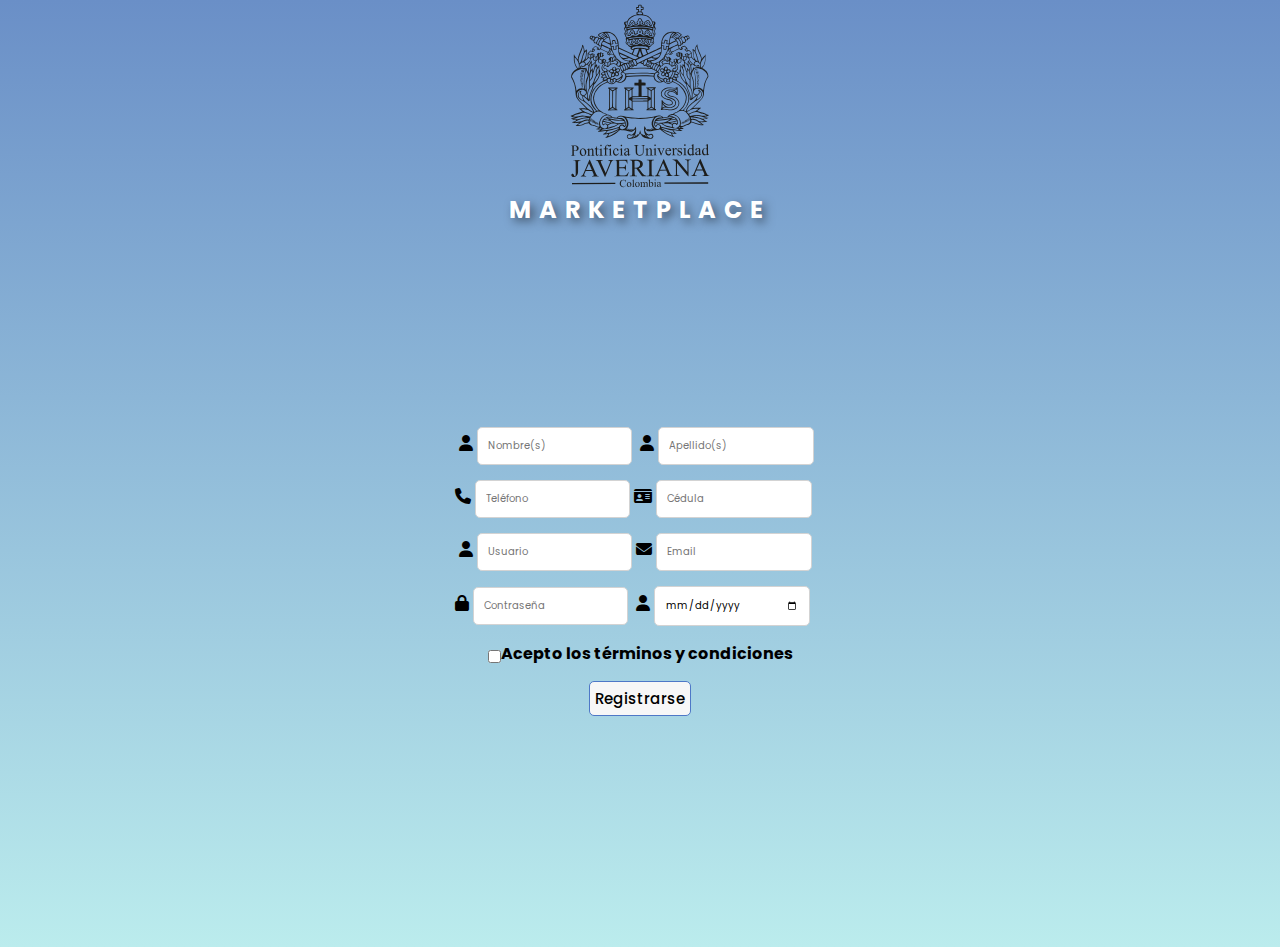
<file: src/main/resources/templates/register.html>
<!DOCTYPE html>
<html lang="es">
<head>
    <meta charset="UTF-8">
    <meta name="viewport" content="width=device-width, initial-scale=1.0">
    <title>Registro - Marketplace</title>
    <link rel="stylesheet" href="../css/styles.css">
    <link rel="stylesheet" href="https://cdnjs.cloudflare.com/ajax/libs/font-awesome/6.6.0/css/all.min.css">
</head>
<body>
    <a href="../templates/login.html">
        <div class="divLogoLogin">
            <img src="../img/javeriana.svg" alt="Logo Javeriana" class="logoJaveLogin">
        </div>
    </a>

    <h1 class="tituloLog">MARKETPLACE</h1>

    <div class="bodyForm">
        <div class="wrapperRegister">
            <form action="#">
                <div class="form-row">
                    <i class="fas fa-user"></i>
                    <input type="text" placeholder="Nombre(s)" required>
                    <i class="fas fa-user"></i>
                    <input type="text" placeholder="Apellido(s)" required>
                </div>

                <div class="form-row">
                    <i class="fas fa-phone"></i>
                    <input type="text" placeholder="Teléfono" required>
                    <i class="fas fa-id-card"></i>
                    <input type="text" placeholder="Cédula" required>
                </div>

                <div class="form-row">
                    <i class="fas fa-user"></i>
                    <input type="text" placeholder="Usuario" required>
                    <i class="fas fa-envelope"></i>
                    <input type="email" placeholder="Email" required>
                </div>
                <div class="form-row">
                    <i class="fas fa-lock"></i>
                    <input type="password" placeholder="Contraseña" required>

                    <i class="fas fa-user"></i>
                    <input type="date" placeholder="Contraseña" required>
                </div>
                
                <div class="checkbox-row">
                    <input type="checkbox" id="terms">
                    <label for="terms">Acepto los términos y condiciones</label>
                </div>

                <div class="submit-row">
                    <input type="submit" value="Registrarse">
                </div>
            </form>
        </div>
    </div>
</body>
</html>
</file>
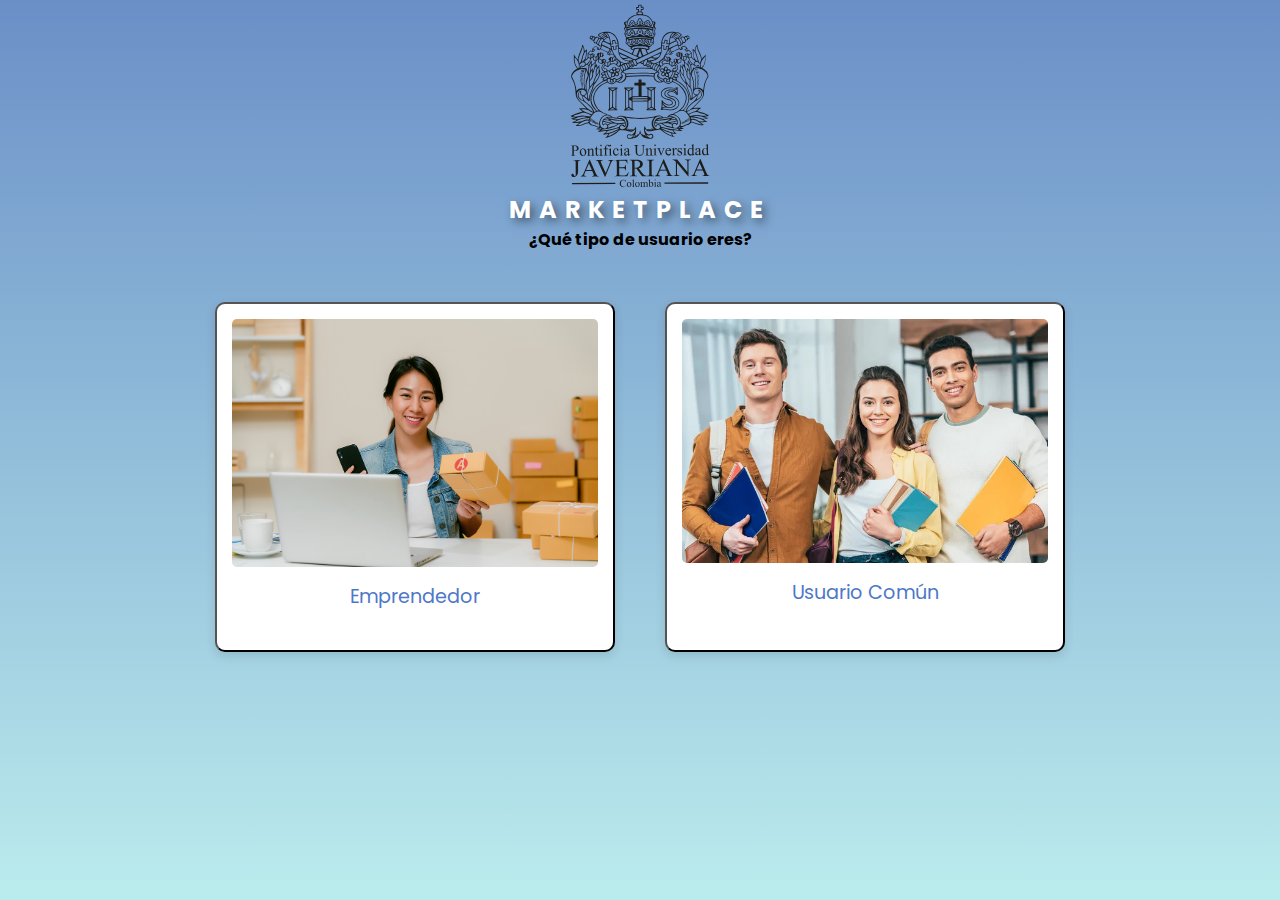
<file: src/main/resources/templates/tipoUsuario.html>
<!DOCTYPE html class="htmlTipoUsuario">
<html lang="es">
<head>
    <meta charset="utf-8" />
    <meta name="viewport" content="width=device-width, initial-scale=1.0" />
    <title>Tipo de Usuario</title>
    <link rel="stylesheet" href="../css/styles.css" />
    <link rel="stylesheet" href="https://cdnjs.cloudflare.com/ajax/libs/font-awesome/6.6.0/css/all.min.css" />
</head>

<body>
    <div class="divLogoLogin">
        <img src="../img/javeriana.svg" alt="" class="logoJaveLogin">
    </div>
    <div>
        <h1 class="tituloLog">MARKETPLACE</h1>
        <h4 class="tituloTipo">¿Qué tipo de usuario eres?</h4>
    </div>
     
    <!-- Contenedor de los botones de opciones -->
    <div class="button-container">
        <button onclick="selectUserType('emprendedor')" class="option-button emprendedor">
            <img src="../img/emprendedor.jpg" alt="Emprendedor" />
            <span>Emprendedor</span>
        </button>

        <button onclick="selectUserType('usuario')" class="option-button usuario-comun">
            <img src="../img/usuariosComun.jpg" alt="Cliente" />
            <span>Usuario Común</span>
        </button>
    </div>

    <script>
        function selectUserType(type) {
            // Guardar el tipo de usuario en localStorage
            localStorage.setItem('userType', type);

            // Redirigir a login.html
            window.location.href = '../templates/login.html';
        }
    </script>
</body>
</html>
</file>
<file: src/main/resources/css/styles.css>
/* Importing Google Fonts - Poppins */
@import url("https://fonts.googleapis.com/css2?family=Poppins:wght@400;500;600;700&display=swap");

* {
  margin: 0;
  padding: 0;
  box-sizing: border-box;
  font-family: "Poppins", sans-serif;
}

body{
  background: #6A8FC7;
  background: linear-gradient(0deg, rgba(187,236,237,1) 0%, #6A8FC7 100%);
}

.bodyForm {
  display: flex;
  align-items: center;
  justify-content: center;
  height: 80vh;
  padding: 5px;
  overflow: hidden;
}

.wrapper {
  max-width: 400px;
  width: 100%;
  background: #fff;
  border-radius: 5px;
  box-shadow: 0px 4px 10px 1px rgba(0, 0, 0, 0.1);
}

.divLogoLogin{
  display: flex;
  justify-content: center;
  background-color: transparent;
}

.logoJaveLogin{
  width: 15%;
}

.tituloLog{
  display: flex;
  align-items: center;
  justify-content: center;
  color: #fff;
  background:transparent;
  font-size: x-large;
  letter-spacing: 8px;
  text-shadow: 4px 4px 10px rgba(0, 0, 0, 0.5);

}

.wrapper{
  width: 350px; /* Cambiar el ancho del formulario */
  height: 350px;
}

.wrapper form {
  padding: 25px 25px;
}

.wrapper form .row {
  height: 60px;
  margin-top: 15px;
  position: relative;
}

.wrapper form .row input {
  height: 100%;
  width: 100%;
  outline: none;
  padding-left: 70px;
  border-radius: 1px;
  border: 1px solid lightgrey;
  font-size: 10px;
  transition: all 0.3s ease;
}

form .row input:focus {
  border-color: #4e78c7;
}

form .row input::placeholder {
  color: #999;
}

.wrapper form .row i {
  position: absolute;
  width: 55px;
  height: 100%;
  color: #fff;
  font-size: 22px;
  background: #4e78c7;
  border: 1px solid #4e78c7;
  border-radius: 5px 0 0 5px;
  display: flex;
  align-items: center;
  justify-content: center;
}

.wrapper form .pass {
  margin-top: 12px;
}


.wrapper form .pass a:hover {
  text-decoration: underline;
}

.wrapper form .button input {
  margin-top: 15px;
  color: #fff;
  font-size: 15px;
  font-weight: 500;
  padding-left: 0px;
  background: #4e78c7;
  border: 1px solid #4e78c7;
  cursor: pointer;
}

form .button input:hover {
  background: #4e78c7;
}

.wrapper form .signup-link {
  text-align: center;
  margin-top: 45px;
  font-size: 11px;
}

form .signup-link a:hover {
  text-decoration: underline;
}

/*hasta aca va el login*/

/*estilos register */

.wrapperRegister{
  justify-content: center;
  align-items: center;
  width: 400px; 
  height: 350px;
}

.wrapperRegister form .form-row{
  margin: 15px;
}

.wrapperRegister form .form-row input {
  width: 42%;
  height: 100%;
  outline: none;
  border-radius: 5px;
  border: 1px solid lightgrey;
  font-size: 10px;
  transition: all 0.3s ease;
  padding: 10px;
}

.wrapperRegister form .form-row .fa-user{
  padding-left: 4px;
}



.wrapperRegister form .submit-row{
  display: flex;
  align-items: center;
  justify-content: center;
}

.wrapperRegister form .submit-row input{
  margin-top: 10px;
  color: #000000;
  font-size: 15px;
  font-weight: 500;
  padding: 5px;
  background: #f7f7f7;
  border-radius: 5px;
  border: 1px solid #4e78c7;
  cursor: pointer;
}

.wrapperRegister form .checkbox-row{
  display: flex;
  align-items: center;
  justify-content: center;
}


/*Pagina Home*/

.bodyHome{
  background: linear-gradient(0deg, rgb(248, 248, 248) 0%, rgba(187,236,237,1) 100%);
  
}

/* Encabezado */
.logo1{
  width: 14%;
  margin-right: 20px;
}

.profilePic{
  width: 18%;
  margin: 10px;
}

.header {
  background: #6A8FC7;
  background: linear-gradient(0deg, rgba(187,236,237,1) 0%, #3876d3 100%);
  color: white;
  padding: 10px;
  display: flex;
  justify-content: space-between;
  align-items: center;
}


.header-content {
  display: flex;
  justify-content: space-between;
  width: 100%;
}

.greeting {
  display: flex;
  flex-wrap: wrap;
  align-items: center;
  justify-content: center;
}
.greeting-text {
  font-size: 1.2em;
}

.greeting-text-2 {
  font-size: 0.9em;
}

.logo {
  width: 120px;
}
/*barra de busqueda*/
.search-nav{
  display: flex;
  justify-content: center;
}

form.d-flex{
  width: 50%;
  padding: 15px;
}

button.btn.btn-outline-success{
  color: #6A8FC7;
  border-color: #6A8FC7;
}

button.btn.btn-outline-success.btn-sm:hover{
  background-color: #6A8FC7;
  color: #fff;
}

/* Lo más buscado */
.most-searched {
  padding: 20px;
}

.section-title {
  margin-bottom: 10px;
}

.buttons {
  display: flex;
  gap: 10px;
}

.button-item {
  background-color: #E3E3E3;
  color: rgb(0, 0, 0);
  border: none;
  padding: 10px;
  margin-right: 20px;
  border-radius: 10px;
  cursor: pointer;
  box-shadow: 0 4px 8px rgba(0, 0, 0, 0.2); /* Desplazamiento, desenfoque y opacidad */
  transition: box-shadow 0.3s ease;
}

.button-item:hover{
  background-color: #f7f7f7;
}

/* Categorías */
.categories {
  padding: 20px;
}

.category-list {
  display: flex;
  gap: 20px;
}

.category-item {
  text-align: center;
  cursor: pointer;
}

.category-image {
  width: 100%;
}


/* Favoritos */
.favorites {
  padding: 20px;
}

.product-list {
  display: flex;
  gap: 20px;
}

.product-item {
  background-color: #fff;
  border: 1px solid #ccc;
  border-radius: 10px;
  padding: 10px;
  text-align: center;
  box-shadow: 0 4px 8px rgba(0, 0, 0, 0.2); /* Desplazamiento, desenfoque y opacidad */
  transition: box-shadow 0.3s ease;
  cursor: pointer;
}

.product-image {
  width: 150px;
  height: 150px;
  object-fit: cover;
}

.product-name {
  margin-top: 10px;
  font-size: 1.2em;
  font-weight: bold;
}

.product-price {
  font-size: 1.1em;
  margin-top: 5px;
  color: #000000;
}

.product-rating {
  margin-top: 10px;
  margin-left: 10px;
  font-weight: bold;
}

/* Corazón de favoritos */
.favorite-icon {
  font-size: 1.5em;
  color: #ccc; /* Color del corazón vacío */
  cursor: pointer;
  transition: color 0.3s ease;
  margin-right: 20px;
}

.favorite-icon .fas {
  color: #ff0000; /* Color del corazón lleno */
}

/* Contenedor de la puntuación y el corazón */
.rating-favorite {
  display: flex;
  justify-content: space-between; /* Espacio entre la puntuación y el corazón */
  align-items: center;            /* Alinea ambos elementos verticalmente */
  margin-top: 10px;               /* Espacio entre el precio y esta sección */
}

/* Ajustes para la puntuación */
.product-rating {
  font-weight: bold;
  margin-right: 10px; /* Espacio entre la puntuación y el corazón */
}

/* Corazón de favoritos */
.favorite-icon {
  font-size: 1.5em;
  color: #ccc; /* Color del corazón vacío */
  cursor: pointer;
  transition: color 0.3s ease;
}

/* Pagina Favoritos */


.html-fav{
  height: 100%;  /* Asegura que la altura de la página sea siempre del 100% */
  margin: 0;     /* Elimina cualquier margen que pueda estar causando espacios en blanco */
  padding: 0;
}

.title1-fav{
  font-size:x-large;
  margin-left: 35px;
  display: flex;
  justify-content: center;
}

table {
  width: 80%;
  margin: 20px auto;
  border-collapse: collapse;
  box-shadow: 0 2px 10px rgba(0, 0, 0, 0.1);
  background-color: #fff;
}

table, th, td {
  border: 1px solid #ddd;
}

th, td {
  padding: 12px 20px;
  text-align: left;
}

th {
  background-color: #6A8FC7;
  color: white;
  text-transform: uppercase;
}

tr:nth-child(even) {
  background-color: #f2f2f2;
}

tr:hover {
  background-color: #ddd;
}

td {
  color: #333;
}

/* Pagina de tus productos */
.bodyaniadir{
  background: linear-gradient(0deg, rgb(248, 248, 248) 0%, rgba(187,236,237,1) 100%);
}


.title1-prod{
  font-size:x-large;
  display: flex;
  justify-content: center;
  margin-top: 15px;
  margin-bottom: 15px;
}

/* Botón de edición */
.edit-btn {
  background-color: #6A8FC7;
  color: white;
  padding: 8px 16px;
  border: none;
  cursor: pointer;
  font-size: 14px;
  transition: background-color 0.3s ease;
}

.edit-btn:hover {
  background-color: #bfd0e9;
  color: #000000;
}

/* pagina aniadir Productos */

/* Sección del formulario */
.add-product-section {
  width: 60%;
  margin: 0 auto;
  background-color: white;
  padding: 20px;
  box-shadow: 0 2px 10px rgba(0, 0, 0, 0.1);
  border-radius: 8px;
}

.add-product-form {
  display: flex;
  flex-wrap: wrap;
  justify-content: space-between;
}

/* Estilos de los campos de entrada */
.form-group {
  width: 48%;
  margin-bottom: 15px;
}

.form-group-wide {
  width: 100%;
}

label {
  display: block;
  margin-bottom: 5px;
  font-weight: bold;
}

input[type="text"], input[type="number"], select, textarea {
  width: 100%;
  padding: 10px;
  border: 1px solid #ddd;
  border-radius: 4px;
  box-sizing: border-box;
}

textarea {
  resize: none;
}

/* Botón para añadir producto */
.form-group-button {
  width: 100%;
  text-align: center;
}

.add-product-btn {
  background-color: #6A8FC7;
  color: white;
  padding: 12px 20px;
  border: none;
  border-radius: 5px;
  cursor: pointer;
  font-size: 16px;
  width: 50%;
}

.add-product-btn:hover {
  background-color: #7e95b9;
  color: #000000;
}

/* estilos para la pagina escoger usuarios */

/* Estilos para los contenedores de opciones de botones */
.button-container {
  margin-top: 50px;
  display: flex;
  gap: 50px;
  justify-content: center;
  margin-bottom: 30px;
}

/* Estilos generales de los botones de opción */
.option-button {
  width: 400px;
  height: 350px;
  background: #fff;
  color: #4e78c7;
  border-radius: 10px;
  box-shadow: 0px 4px 10px 1px rgba(0, 0, 0, 0.1);
  text-align: center;
  text-decoration: none;
  font-size: 1.2em;
  display: flex;
  flex-direction: column;
  align-items: center;
  padding: 15px;
  transition: transform 0.3s ease;
}

/* Efecto al pasar el cursor sobre los botones */
.option-button:hover {
  transform: scale(1.05);
  box-shadow: 0px 4px 15px 3px rgba(0, 0, 0, 0.2);
}

/* Estilos para la imagen dentro de los botones */
.option-button img {
  width: 100%;
  height: auto;
  margin-bottom: 15px;
  border-radius: 5px;
}

/* Estilos específicos para el botón de Emprendedor */
.option-button.emprendedor {
  background-color: #fff;
  color: #4e78c7;
}

/* Estilos específicos para el botón de Usuario Común */
.option-button.usuario-comun {
  background-color: #fff;
  color: #4e78c7;
}

.bodyTipoUsuario{
  height: 100%;  /* Asegura que la altura de la página sea siempre del 100% */
  margin: 0;     /* Elimina cualquier margen que pueda estar causando espacios en blanco */
  padding: 0;
}
.tituloTipo{
  justify-self: center;
}

.submenu {
  display: none;
  margin-top: 10px;
  border: 1px solid #ccc;
  padding: 15px;
  background-color: #f9f9f9;
  width: 40%;
  justify-self: center;
}

.card-details {
  display: none; /* Ocultar los detalles de la tarjeta por defecto */
}

.formularioPagos{
  justify-items: center;
}
</file>
